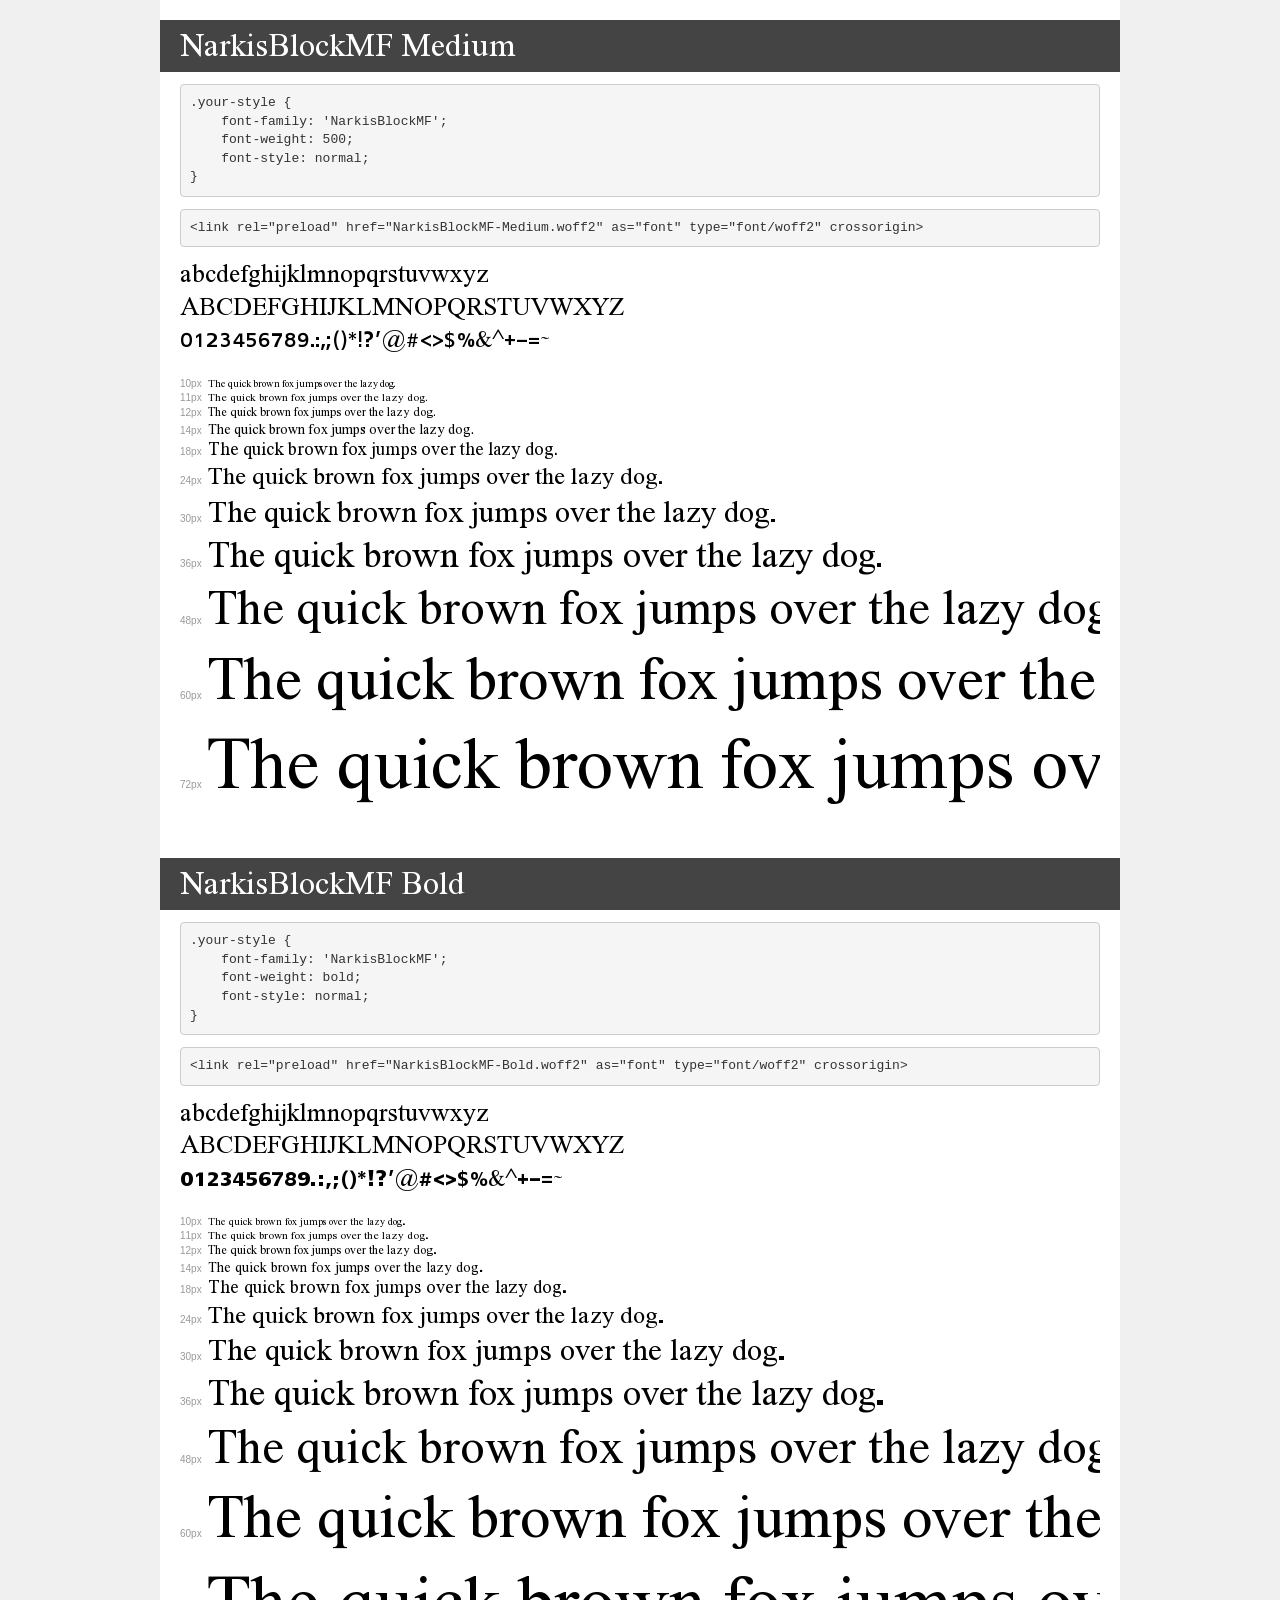
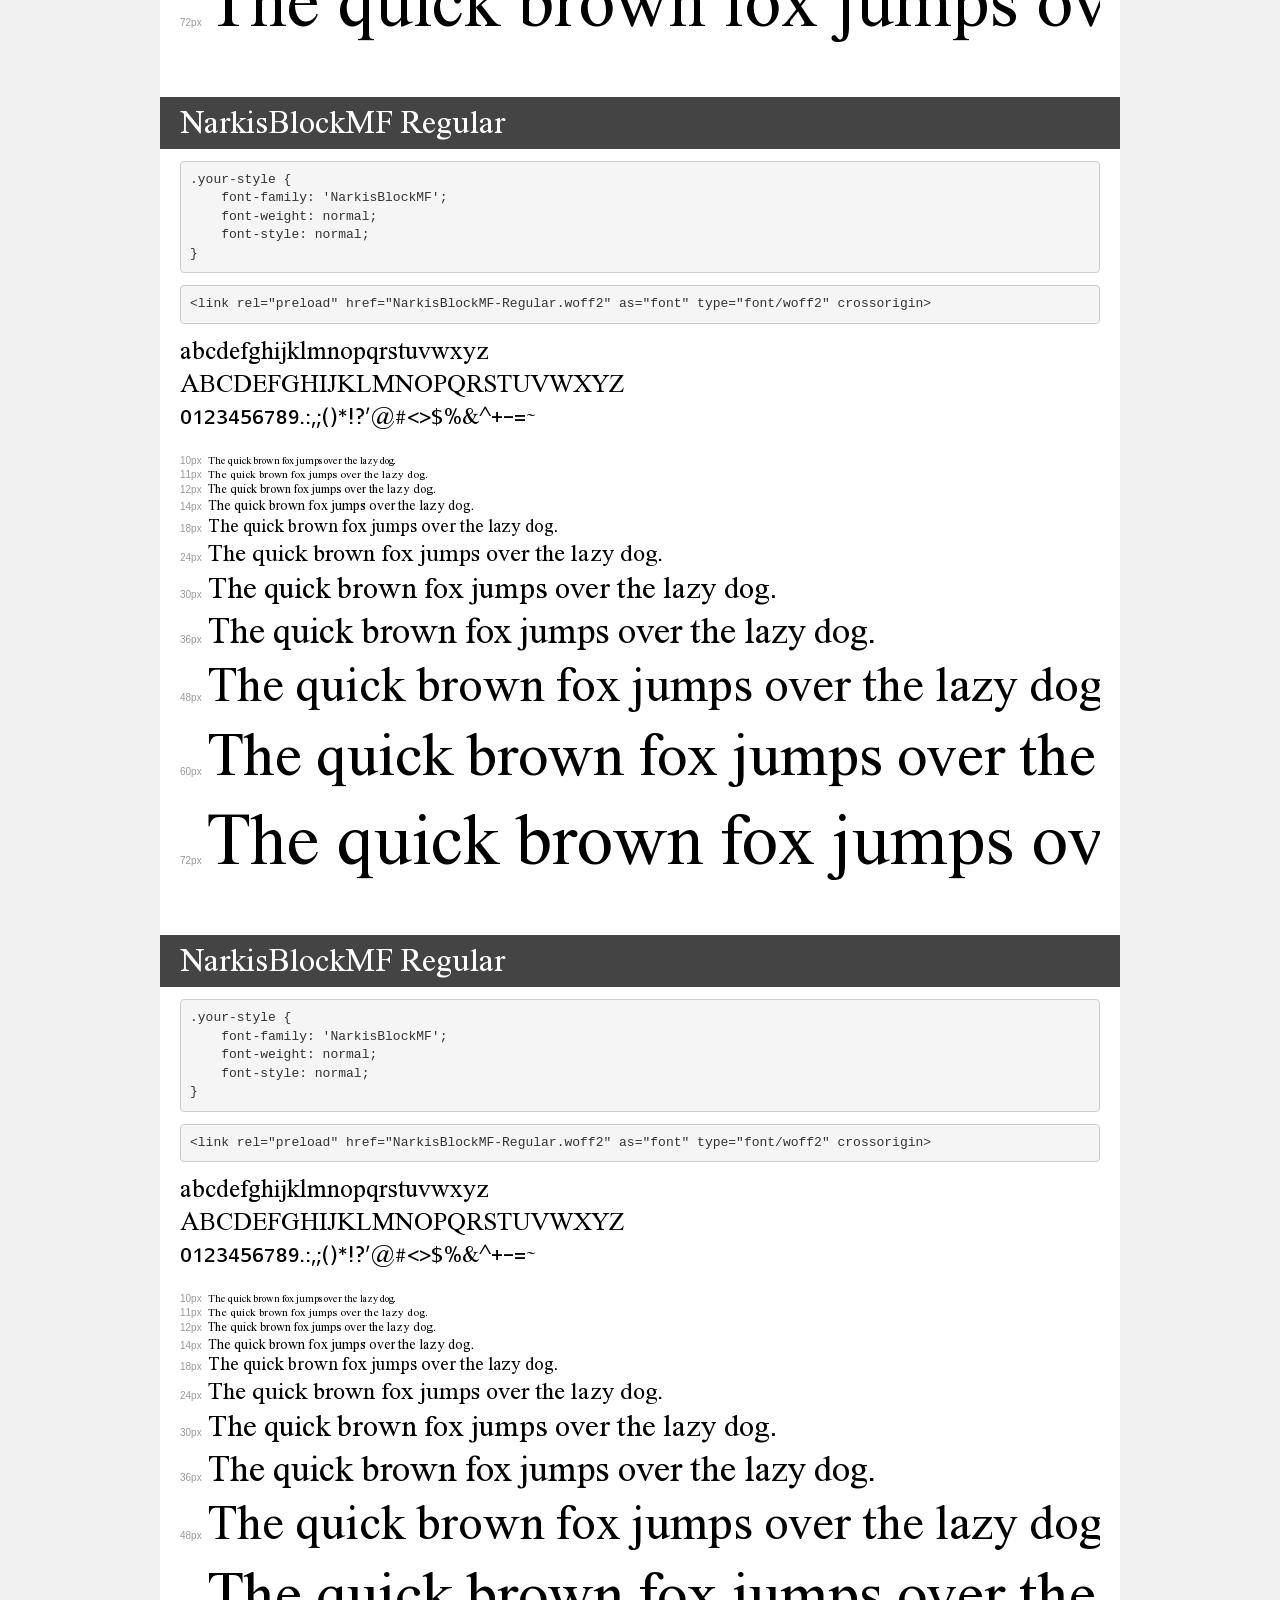
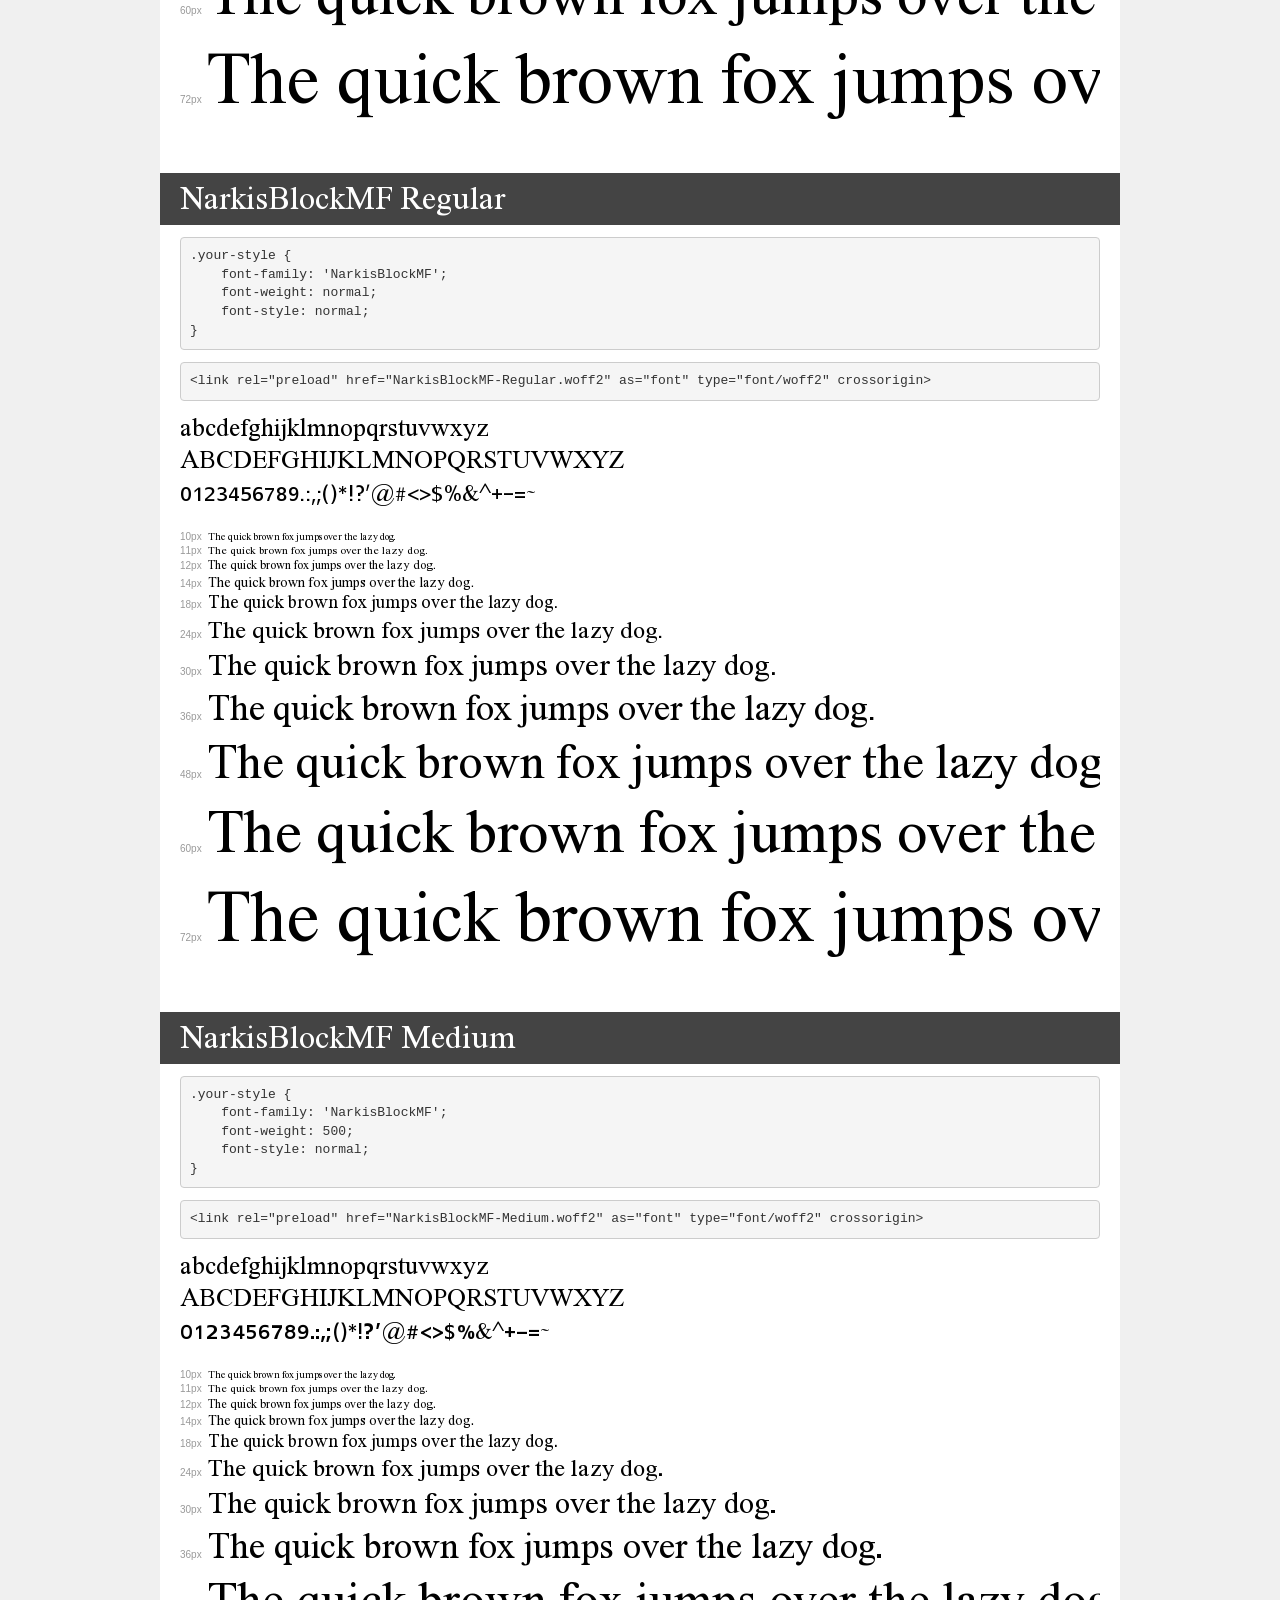
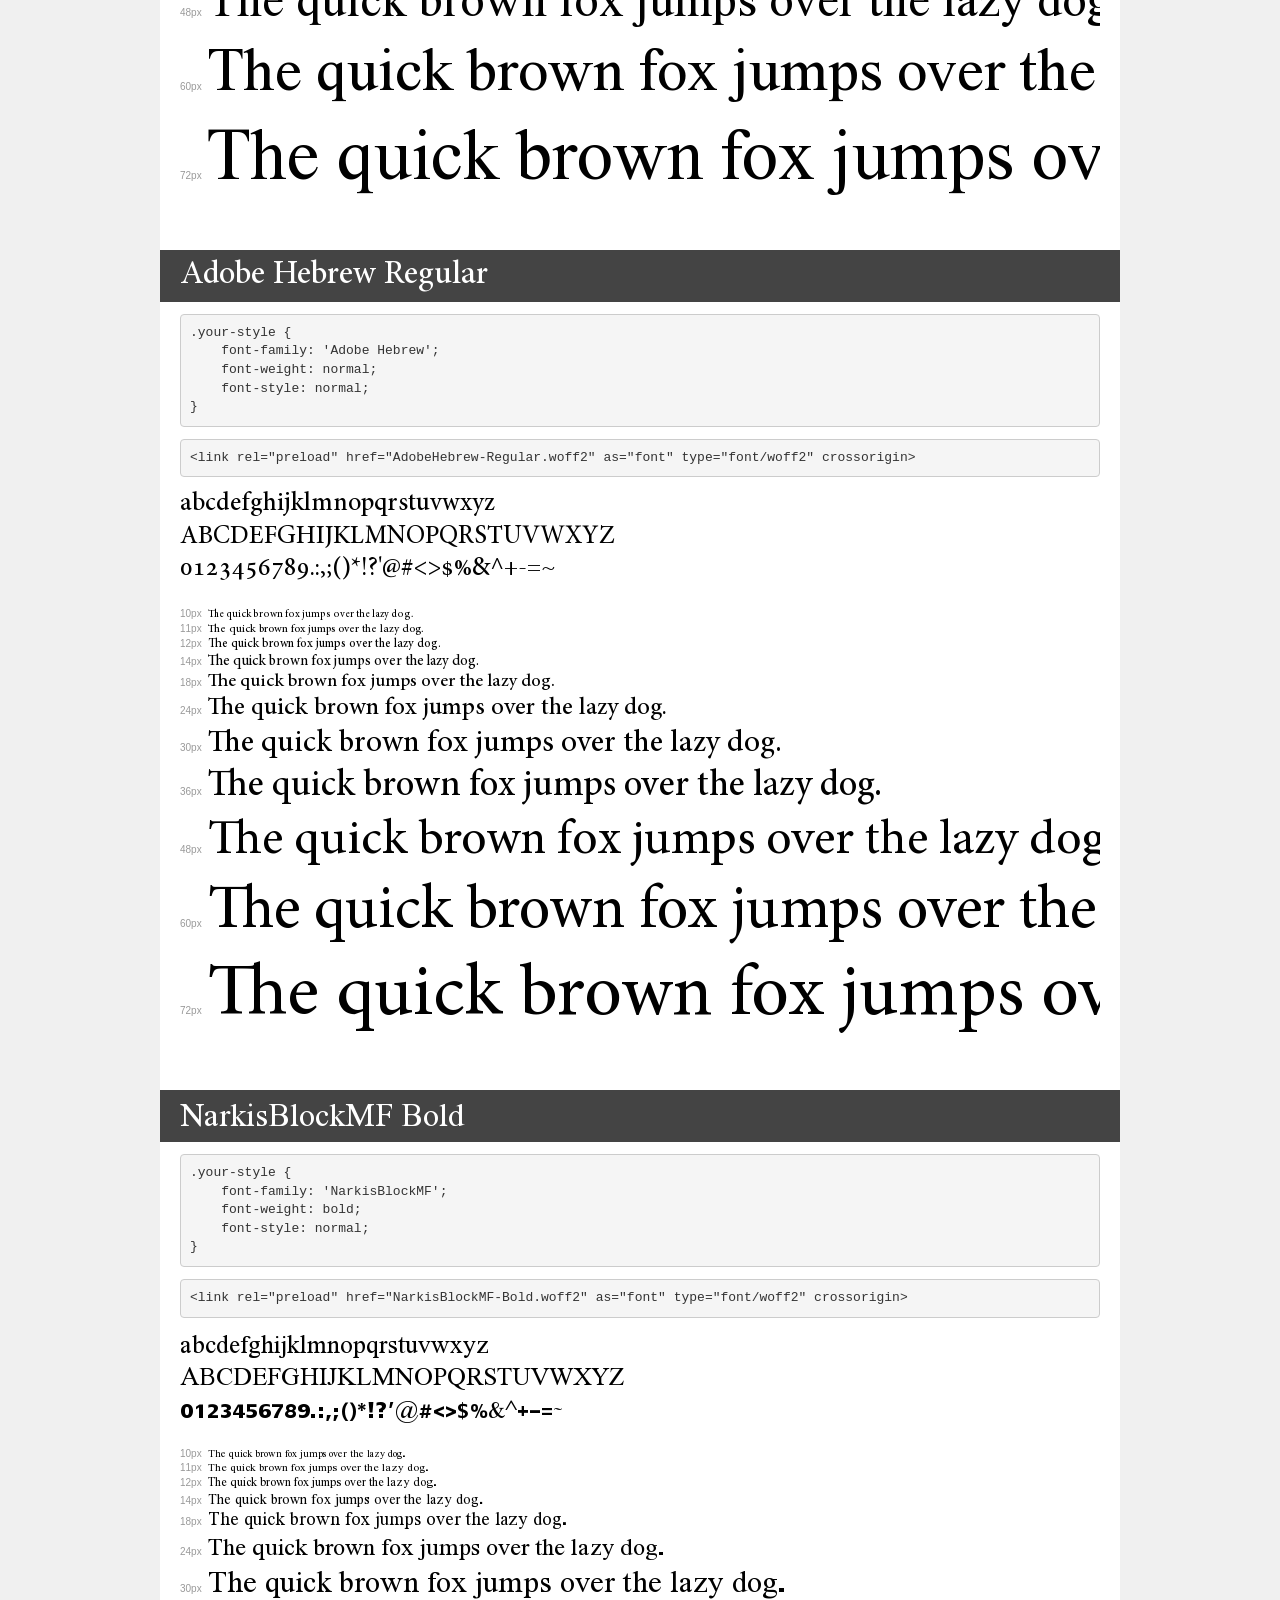
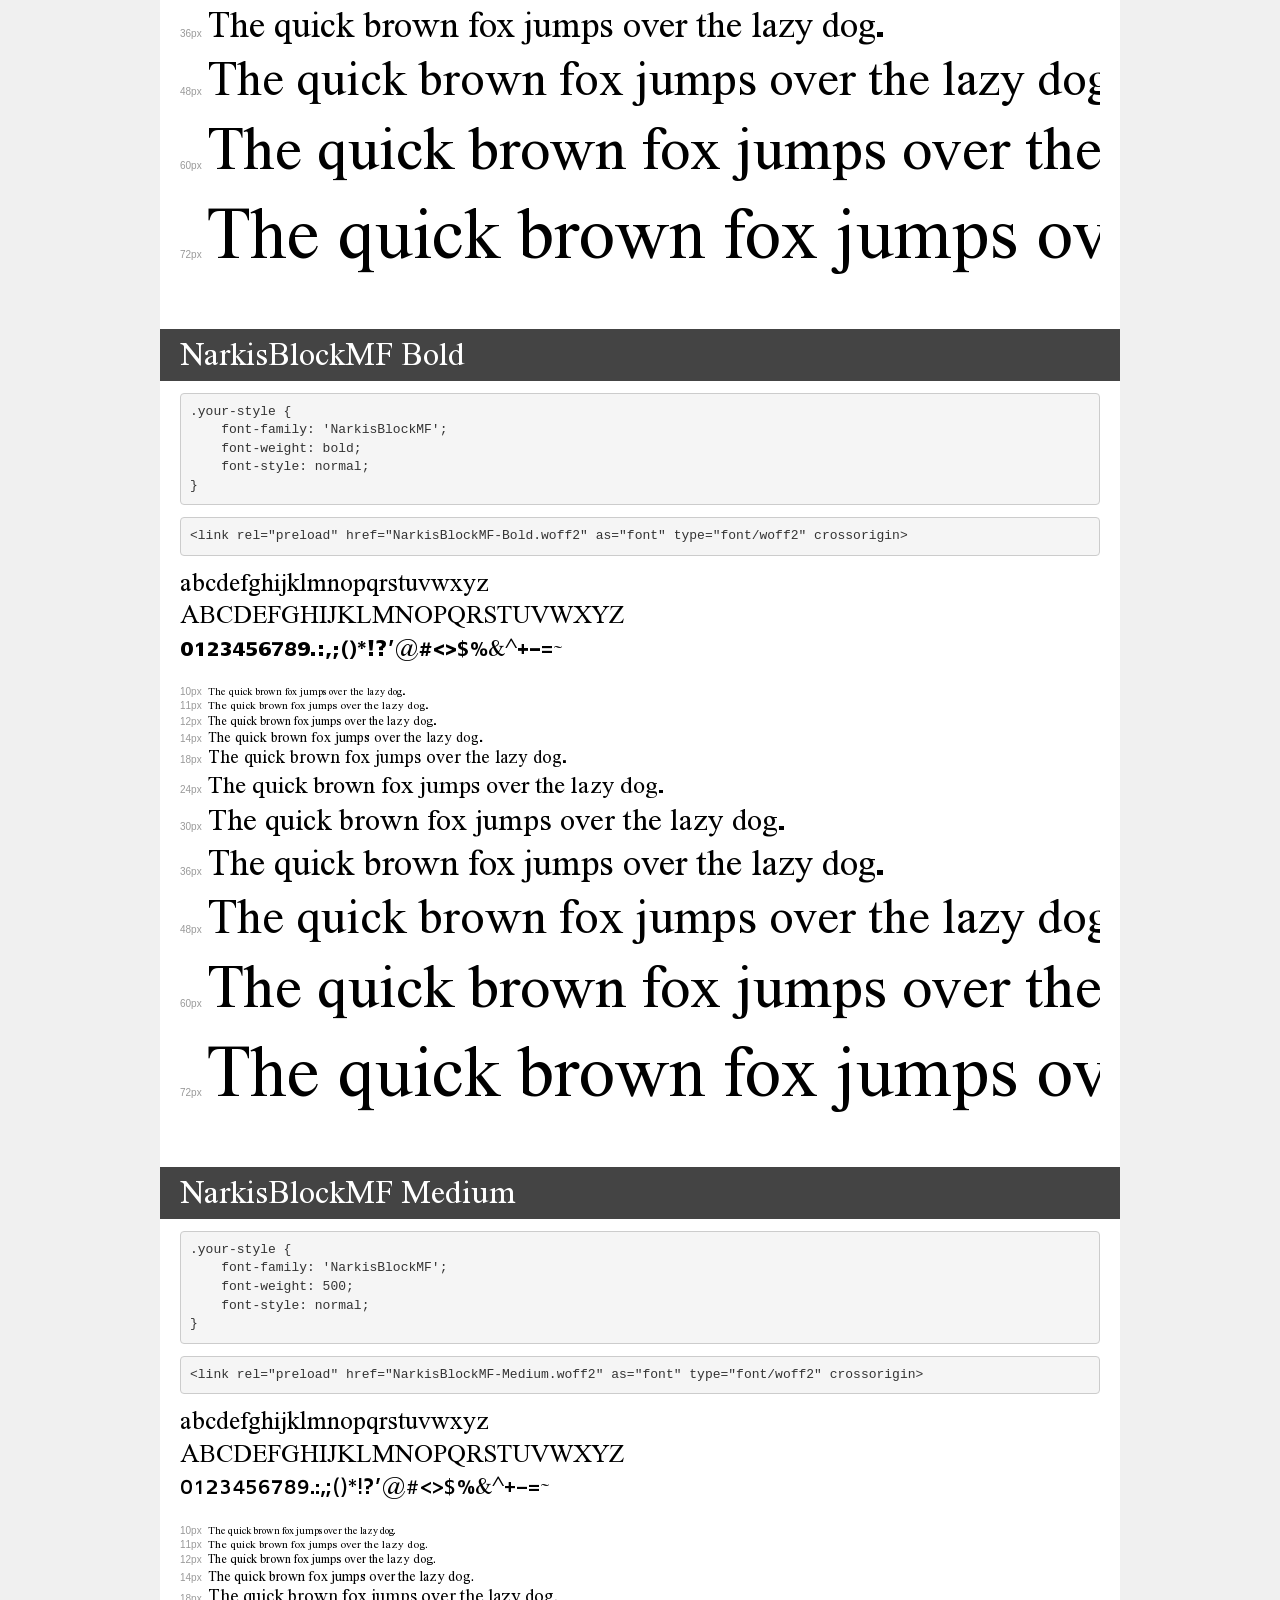
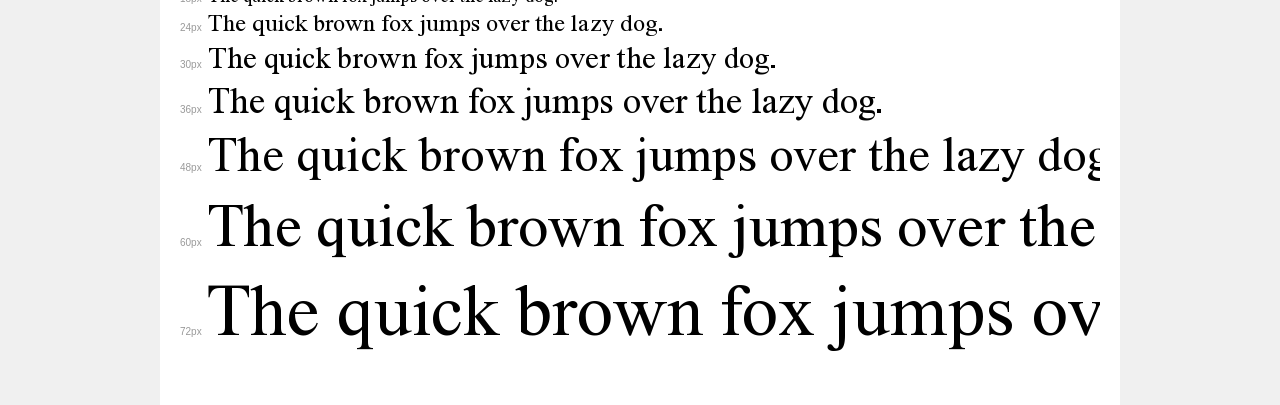
<file: fonts/demo.html>
<!DOCTYPE html>
<html lang="en">
<head>
    <meta charset="utf-8">
    <meta http-equiv="X-UA-Compatible" content="IE=edge">
    <meta name="viewport" content="width=device-width, initial-scale=1">
    <meta name="robots" content="noindex, noarchive">
    <meta name="format-detection" content="telephone=no">
    <title>Transfonter demo</title>
    <link href="stylesheet.css" rel="stylesheet">
    <style>
        /*
        http://meyerweb.com/eric/tools/css/reset/
        v2.0 | 20110126
        License: none (public domain)
        */
        html, body, div, span, applet, object, iframe,
        h1, h2, h3, h4, h5, h6, p, blockquote, pre,
        a, abbr, acronym, address, big, cite, code,
        del, dfn, em, img, ins, kbd, q, s, samp,
        small, strike, strong, sub, sup, tt, var,
        b, u, i, center,
        dl, dt, dd, ol, ul, li,
        fieldset, form, label, legend,
        table, caption, tbody, tfoot, thead, tr, th, td,
        article, aside, canvas, details, embed,
        figure, figcaption, footer, header, hgroup,
        menu, nav, output, ruby, section, summary,
        time, mark, audio, video {
            margin: 0;
            padding: 0;
            border: 0;
            font-size: 100%;
            font: inherit;
            vertical-align: baseline;
        }
        /* HTML5 display-role reset for older browsers */
        article, aside, details, figcaption, figure,
        footer, header, hgroup, menu, nav, section {
            display: block;
        }
        body {
            line-height: 1;
        }
        ol, ul {
            list-style: none;
        }
        blockquote, q {
            quotes: none;
        }
        blockquote:before, blockquote:after,
        q:before, q:after {
            content: '';
            content: none;
        }
        table {
            border-collapse: collapse;
            border-spacing: 0;
        }
        /* demo styles */
        body {
            background: #f0f0f0;
            color: #000;
        }
        .page {
            background: #fff;
            width: 920px;
            margin: 0 auto;
            padding: 20px 20px 0 20px;
            overflow: hidden;
        }
        .font-container {
            overflow-x: auto;
            overflow-y: hidden;
            margin-bottom: 40px;
            line-height: 1.3;
            white-space: nowrap;
            padding-bottom: 5px;
        }
        h1 {
            position: relative;
            background: #444;
            font-size: 32px;
            color: #fff;
            padding: 10px 20px;
            margin: 0 -20px 12px -20px;
        }
        .letters {
            font-size: 25px;
            margin-bottom: 20px;
        }
        .s10:before {
            content: '10px';
        }
        .s11:before {
            content: '11px';
        }
        .s12:before {
            content: '12px';
        }
        .s14:before {
            content: '14px';
        }
        .s18:before {
            content: '18px';
        }
        .s24:before {
            content: '24px';
        }
        .s30:before {
            content: '30px';
        }
        .s36:before {
            content: '36px';
        }
        .s48:before {
            content: '48px';
        }
        .s60:before {
            content: '60px';
        }
        .s72:before {
            content: '72px';
        }
        .s10:before, .s11:before, .s12:before, .s14:before,
        .s18:before, .s24:before, .s30:before, .s36:before,
        .s48:before, .s60:before, .s72:before {
            font-family: Arial, sans-serif;
            font-size: 10px;
            font-weight: normal;
            font-style: normal;
            color: #999;
            padding-right: 6px;
        }
        pre {
            display: block;
            padding: 9px;
            margin: 0 0 12px;
            font-family: Monaco, Menlo, Consolas, "Courier New", monospace;
            font-size: 13px;
            line-height: 1.428571429;
            color: #333;
            font-weight: normal;
            font-style: normal;
            background-color: #f5f5f5;
            border: 1px solid #ccc;
            overflow-x: auto;
            border-radius: 4px;
        }
        /* responsive */
        @media (max-width: 959px) {
            .page {
                width: auto;
                margin: 0;
            }
        }
    </style>
</head>
<body>
<div class="page">
    <div class="demo">
        <h1 style="font-family: 'NarkisBlockMF'; font-weight: 500; font-style: normal;">NarkisBlockMF Medium</h1>
        <pre title="Usage">.your-style {
    font-family: 'NarkisBlockMF';
    font-weight: 500;
    font-style: normal;
}</pre>
        <pre title="Preload (optional)">
&lt;link rel=&quot;preload&quot; href=&quot;NarkisBlockMF-Medium.woff2&quot; as=&quot;font&quot; type=&quot;font/woff2&quot; crossorigin&gt;</pre>
        <div class="font-container" style="font-family: 'NarkisBlockMF'; font-weight: 500; font-style: normal;">
            <p class="letters">
                abcdefghijklmnopqrstuvwxyz<br>
ABCDEFGHIJKLMNOPQRSTUVWXYZ<br>
                0123456789.:,;()*!?'@#&lt;&gt;$%&^+-=~
            </p>
            <p class="s10" style="font-size: 10px;">The quick brown fox jumps over the lazy dog.</p>
            <p class="s11" style="font-size: 11px;">The quick brown fox jumps over the lazy dog.</p>
            <p class="s12" style="font-size: 12px;">The quick brown fox jumps over the lazy dog.</p>
            <p class="s14" style="font-size: 14px;">The quick brown fox jumps over the lazy dog.</p>
            <p class="s18" style="font-size: 18px;">The quick brown fox jumps over the lazy dog.</p>
            <p class="s24" style="font-size: 24px;">The quick brown fox jumps over the lazy dog.</p>
            <p class="s30" style="font-size: 30px;">The quick brown fox jumps over the lazy dog.</p>
            <p class="s36" style="font-size: 36px;">The quick brown fox jumps over the lazy dog.</p>
            <p class="s48" style="font-size: 48px;">The quick brown fox jumps over the lazy dog.</p>
            <p class="s60" style="font-size: 60px;">The quick brown fox jumps over the lazy dog.</p>
            <p class="s72" style="font-size: 72px;">The quick brown fox jumps over the lazy dog.</p>
        </div>
    </div>

    <div class="demo">
        <h1 style="font-family: 'NarkisBlockMF'; font-weight: bold; font-style: normal;">NarkisBlockMF Bold</h1>
        <pre title="Usage">.your-style {
    font-family: 'NarkisBlockMF';
    font-weight: bold;
    font-style: normal;
}</pre>
        <pre title="Preload (optional)">
&lt;link rel=&quot;preload&quot; href=&quot;NarkisBlockMF-Bold.woff2&quot; as=&quot;font&quot; type=&quot;font/woff2&quot; crossorigin&gt;</pre>
        <div class="font-container" style="font-family: 'NarkisBlockMF'; font-weight: bold; font-style: normal;">
            <p class="letters">
                abcdefghijklmnopqrstuvwxyz<br>
ABCDEFGHIJKLMNOPQRSTUVWXYZ<br>
                0123456789.:,;()*!?'@#&lt;&gt;$%&^+-=~
            </p>
            <p class="s10" style="font-size: 10px;">The quick brown fox jumps over the lazy dog.</p>
            <p class="s11" style="font-size: 11px;">The quick brown fox jumps over the lazy dog.</p>
            <p class="s12" style="font-size: 12px;">The quick brown fox jumps over the lazy dog.</p>
            <p class="s14" style="font-size: 14px;">The quick brown fox jumps over the lazy dog.</p>
            <p class="s18" style="font-size: 18px;">The quick brown fox jumps over the lazy dog.</p>
            <p class="s24" style="font-size: 24px;">The quick brown fox jumps over the lazy dog.</p>
            <p class="s30" style="font-size: 30px;">The quick brown fox jumps over the lazy dog.</p>
            <p class="s36" style="font-size: 36px;">The quick brown fox jumps over the lazy dog.</p>
            <p class="s48" style="font-size: 48px;">The quick brown fox jumps over the lazy dog.</p>
            <p class="s60" style="font-size: 60px;">The quick brown fox jumps over the lazy dog.</p>
            <p class="s72" style="font-size: 72px;">The quick brown fox jumps over the lazy dog.</p>
        </div>
    </div>

    <div class="demo">
        <h1 style="font-family: 'NarkisBlockMF'; font-weight: normal; font-style: normal;">NarkisBlockMF Regular</h1>
        <pre title="Usage">.your-style {
    font-family: 'NarkisBlockMF';
    font-weight: normal;
    font-style: normal;
}</pre>
        <pre title="Preload (optional)">
&lt;link rel=&quot;preload&quot; href=&quot;NarkisBlockMF-Regular.woff2&quot; as=&quot;font&quot; type=&quot;font/woff2&quot; crossorigin&gt;</pre>
        <div class="font-container" style="font-family: 'NarkisBlockMF'; font-weight: normal; font-style: normal;">
            <p class="letters">
                abcdefghijklmnopqrstuvwxyz<br>
ABCDEFGHIJKLMNOPQRSTUVWXYZ<br>
                0123456789.:,;()*!?'@#&lt;&gt;$%&^+-=~
            </p>
            <p class="s10" style="font-size: 10px;">The quick brown fox jumps over the lazy dog.</p>
            <p class="s11" style="font-size: 11px;">The quick brown fox jumps over the lazy dog.</p>
            <p class="s12" style="font-size: 12px;">The quick brown fox jumps over the lazy dog.</p>
            <p class="s14" style="font-size: 14px;">The quick brown fox jumps over the lazy dog.</p>
            <p class="s18" style="font-size: 18px;">The quick brown fox jumps over the lazy dog.</p>
            <p class="s24" style="font-size: 24px;">The quick brown fox jumps over the lazy dog.</p>
            <p class="s30" style="font-size: 30px;">The quick brown fox jumps over the lazy dog.</p>
            <p class="s36" style="font-size: 36px;">The quick brown fox jumps over the lazy dog.</p>
            <p class="s48" style="font-size: 48px;">The quick brown fox jumps over the lazy dog.</p>
            <p class="s60" style="font-size: 60px;">The quick brown fox jumps over the lazy dog.</p>
            <p class="s72" style="font-size: 72px;">The quick brown fox jumps over the lazy dog.</p>
        </div>
    </div>

    <div class="demo">
        <h1 style="font-family: 'NarkisBlockMF'; font-weight: normal; font-style: normal;">NarkisBlockMF Regular</h1>
        <pre title="Usage">.your-style {
    font-family: 'NarkisBlockMF';
    font-weight: normal;
    font-style: normal;
}</pre>
        <pre title="Preload (optional)">
&lt;link rel=&quot;preload&quot; href=&quot;NarkisBlockMF-Regular.woff2&quot; as=&quot;font&quot; type=&quot;font/woff2&quot; crossorigin&gt;</pre>
        <div class="font-container" style="font-family: 'NarkisBlockMF'; font-weight: normal; font-style: normal;">
            <p class="letters">
                abcdefghijklmnopqrstuvwxyz<br>
ABCDEFGHIJKLMNOPQRSTUVWXYZ<br>
                0123456789.:,;()*!?'@#&lt;&gt;$%&^+-=~
            </p>
            <p class="s10" style="font-size: 10px;">The quick brown fox jumps over the lazy dog.</p>
            <p class="s11" style="font-size: 11px;">The quick brown fox jumps over the lazy dog.</p>
            <p class="s12" style="font-size: 12px;">The quick brown fox jumps over the lazy dog.</p>
            <p class="s14" style="font-size: 14px;">The quick brown fox jumps over the lazy dog.</p>
            <p class="s18" style="font-size: 18px;">The quick brown fox jumps over the lazy dog.</p>
            <p class="s24" style="font-size: 24px;">The quick brown fox jumps over the lazy dog.</p>
            <p class="s30" style="font-size: 30px;">The quick brown fox jumps over the lazy dog.</p>
            <p class="s36" style="font-size: 36px;">The quick brown fox jumps over the lazy dog.</p>
            <p class="s48" style="font-size: 48px;">The quick brown fox jumps over the lazy dog.</p>
            <p class="s60" style="font-size: 60px;">The quick brown fox jumps over the lazy dog.</p>
            <p class="s72" style="font-size: 72px;">The quick brown fox jumps over the lazy dog.</p>
        </div>
    </div>

    <div class="demo">
        <h1 style="font-family: 'NarkisBlockMF'; font-weight: normal; font-style: normal;">NarkisBlockMF Regular</h1>
        <pre title="Usage">.your-style {
    font-family: 'NarkisBlockMF';
    font-weight: normal;
    font-style: normal;
}</pre>
        <pre title="Preload (optional)">
&lt;link rel=&quot;preload&quot; href=&quot;NarkisBlockMF-Regular.woff2&quot; as=&quot;font&quot; type=&quot;font/woff2&quot; crossorigin&gt;</pre>
        <div class="font-container" style="font-family: 'NarkisBlockMF'; font-weight: normal; font-style: normal;">
            <p class="letters">
                abcdefghijklmnopqrstuvwxyz<br>
ABCDEFGHIJKLMNOPQRSTUVWXYZ<br>
                0123456789.:,;()*!?'@#&lt;&gt;$%&^+-=~
            </p>
            <p class="s10" style="font-size: 10px;">The quick brown fox jumps over the lazy dog.</p>
            <p class="s11" style="font-size: 11px;">The quick brown fox jumps over the lazy dog.</p>
            <p class="s12" style="font-size: 12px;">The quick brown fox jumps over the lazy dog.</p>
            <p class="s14" style="font-size: 14px;">The quick brown fox jumps over the lazy dog.</p>
            <p class="s18" style="font-size: 18px;">The quick brown fox jumps over the lazy dog.</p>
            <p class="s24" style="font-size: 24px;">The quick brown fox jumps over the lazy dog.</p>
            <p class="s30" style="font-size: 30px;">The quick brown fox jumps over the lazy dog.</p>
            <p class="s36" style="font-size: 36px;">The quick brown fox jumps over the lazy dog.</p>
            <p class="s48" style="font-size: 48px;">The quick brown fox jumps over the lazy dog.</p>
            <p class="s60" style="font-size: 60px;">The quick brown fox jumps over the lazy dog.</p>
            <p class="s72" style="font-size: 72px;">The quick brown fox jumps over the lazy dog.</p>
        </div>
    </div>

    <div class="demo">
        <h1 style="font-family: 'NarkisBlockMF'; font-weight: 500; font-style: normal;">NarkisBlockMF Medium</h1>
        <pre title="Usage">.your-style {
    font-family: 'NarkisBlockMF';
    font-weight: 500;
    font-style: normal;
}</pre>
        <pre title="Preload (optional)">
&lt;link rel=&quot;preload&quot; href=&quot;NarkisBlockMF-Medium.woff2&quot; as=&quot;font&quot; type=&quot;font/woff2&quot; crossorigin&gt;</pre>
        <div class="font-container" style="font-family: 'NarkisBlockMF'; font-weight: 500; font-style: normal;">
            <p class="letters">
                abcdefghijklmnopqrstuvwxyz<br>
ABCDEFGHIJKLMNOPQRSTUVWXYZ<br>
                0123456789.:,;()*!?'@#&lt;&gt;$%&^+-=~
            </p>
            <p class="s10" style="font-size: 10px;">The quick brown fox jumps over the lazy dog.</p>
            <p class="s11" style="font-size: 11px;">The quick brown fox jumps over the lazy dog.</p>
            <p class="s12" style="font-size: 12px;">The quick brown fox jumps over the lazy dog.</p>
            <p class="s14" style="font-size: 14px;">The quick brown fox jumps over the lazy dog.</p>
            <p class="s18" style="font-size: 18px;">The quick brown fox jumps over the lazy dog.</p>
            <p class="s24" style="font-size: 24px;">The quick brown fox jumps over the lazy dog.</p>
            <p class="s30" style="font-size: 30px;">The quick brown fox jumps over the lazy dog.</p>
            <p class="s36" style="font-size: 36px;">The quick brown fox jumps over the lazy dog.</p>
            <p class="s48" style="font-size: 48px;">The quick brown fox jumps over the lazy dog.</p>
            <p class="s60" style="font-size: 60px;">The quick brown fox jumps over the lazy dog.</p>
            <p class="s72" style="font-size: 72px;">The quick brown fox jumps over the lazy dog.</p>
        </div>
    </div>

    <div class="demo">
        <h1 style="font-family: 'Adobe Hebrew'; font-weight: normal; font-style: normal;">Adobe Hebrew Regular</h1>
        <pre title="Usage">.your-style {
    font-family: 'Adobe Hebrew';
    font-weight: normal;
    font-style: normal;
}</pre>
        <pre title="Preload (optional)">
&lt;link rel=&quot;preload&quot; href=&quot;AdobeHebrew-Regular.woff2&quot; as=&quot;font&quot; type=&quot;font/woff2&quot; crossorigin&gt;</pre>
        <div class="font-container" style="font-family: 'Adobe Hebrew'; font-weight: normal; font-style: normal;">
            <p class="letters">
                abcdefghijklmnopqrstuvwxyz<br>
ABCDEFGHIJKLMNOPQRSTUVWXYZ<br>
                0123456789.:,;()*!?'@#&lt;&gt;$%&^+-=~
            </p>
            <p class="s10" style="font-size: 10px;">The quick brown fox jumps over the lazy dog.</p>
            <p class="s11" style="font-size: 11px;">The quick brown fox jumps over the lazy dog.</p>
            <p class="s12" style="font-size: 12px;">The quick brown fox jumps over the lazy dog.</p>
            <p class="s14" style="font-size: 14px;">The quick brown fox jumps over the lazy dog.</p>
            <p class="s18" style="font-size: 18px;">The quick brown fox jumps over the lazy dog.</p>
            <p class="s24" style="font-size: 24px;">The quick brown fox jumps over the lazy dog.</p>
            <p class="s30" style="font-size: 30px;">The quick brown fox jumps over the lazy dog.</p>
            <p class="s36" style="font-size: 36px;">The quick brown fox jumps over the lazy dog.</p>
            <p class="s48" style="font-size: 48px;">The quick brown fox jumps over the lazy dog.</p>
            <p class="s60" style="font-size: 60px;">The quick brown fox jumps over the lazy dog.</p>
            <p class="s72" style="font-size: 72px;">The quick brown fox jumps over the lazy dog.</p>
        </div>
    </div>

    <div class="demo">
        <h1 style="font-family: 'NarkisBlockMF'; font-weight: bold; font-style: normal;">NarkisBlockMF Bold</h1>
        <pre title="Usage">.your-style {
    font-family: 'NarkisBlockMF';
    font-weight: bold;
    font-style: normal;
}</pre>
        <pre title="Preload (optional)">
&lt;link rel=&quot;preload&quot; href=&quot;NarkisBlockMF-Bold.woff2&quot; as=&quot;font&quot; type=&quot;font/woff2&quot; crossorigin&gt;</pre>
        <div class="font-container" style="font-family: 'NarkisBlockMF'; font-weight: bold; font-style: normal;">
            <p class="letters">
                abcdefghijklmnopqrstuvwxyz<br>
ABCDEFGHIJKLMNOPQRSTUVWXYZ<br>
                0123456789.:,;()*!?'@#&lt;&gt;$%&^+-=~
            </p>
            <p class="s10" style="font-size: 10px;">The quick brown fox jumps over the lazy dog.</p>
            <p class="s11" style="font-size: 11px;">The quick brown fox jumps over the lazy dog.</p>
            <p class="s12" style="font-size: 12px;">The quick brown fox jumps over the lazy dog.</p>
            <p class="s14" style="font-size: 14px;">The quick brown fox jumps over the lazy dog.</p>
            <p class="s18" style="font-size: 18px;">The quick brown fox jumps over the lazy dog.</p>
            <p class="s24" style="font-size: 24px;">The quick brown fox jumps over the lazy dog.</p>
            <p class="s30" style="font-size: 30px;">The quick brown fox jumps over the lazy dog.</p>
            <p class="s36" style="font-size: 36px;">The quick brown fox jumps over the lazy dog.</p>
            <p class="s48" style="font-size: 48px;">The quick brown fox jumps over the lazy dog.</p>
            <p class="s60" style="font-size: 60px;">The quick brown fox jumps over the lazy dog.</p>
            <p class="s72" style="font-size: 72px;">The quick brown fox jumps over the lazy dog.</p>
        </div>
    </div>

    <div class="demo">
        <h1 style="font-family: 'NarkisBlockMF'; font-weight: bold; font-style: normal;">NarkisBlockMF Bold</h1>
        <pre title="Usage">.your-style {
    font-family: 'NarkisBlockMF';
    font-weight: bold;
    font-style: normal;
}</pre>
        <pre title="Preload (optional)">
&lt;link rel=&quot;preload&quot; href=&quot;NarkisBlockMF-Bold.woff2&quot; as=&quot;font&quot; type=&quot;font/woff2&quot; crossorigin&gt;</pre>
        <div class="font-container" style="font-family: 'NarkisBlockMF'; font-weight: bold; font-style: normal;">
            <p class="letters">
                abcdefghijklmnopqrstuvwxyz<br>
ABCDEFGHIJKLMNOPQRSTUVWXYZ<br>
                0123456789.:,;()*!?'@#&lt;&gt;$%&^+-=~
            </p>
            <p class="s10" style="font-size: 10px;">The quick brown fox jumps over the lazy dog.</p>
            <p class="s11" style="font-size: 11px;">The quick brown fox jumps over the lazy dog.</p>
            <p class="s12" style="font-size: 12px;">The quick brown fox jumps over the lazy dog.</p>
            <p class="s14" style="font-size: 14px;">The quick brown fox jumps over the lazy dog.</p>
            <p class="s18" style="font-size: 18px;">The quick brown fox jumps over the lazy dog.</p>
            <p class="s24" style="font-size: 24px;">The quick brown fox jumps over the lazy dog.</p>
            <p class="s30" style="font-size: 30px;">The quick brown fox jumps over the lazy dog.</p>
            <p class="s36" style="font-size: 36px;">The quick brown fox jumps over the lazy dog.</p>
            <p class="s48" style="font-size: 48px;">The quick brown fox jumps over the lazy dog.</p>
            <p class="s60" style="font-size: 60px;">The quick brown fox jumps over the lazy dog.</p>
            <p class="s72" style="font-size: 72px;">The quick brown fox jumps over the lazy dog.</p>
        </div>
    </div>

    <div class="demo">
        <h1 style="font-family: 'NarkisBlockMF'; font-weight: 500; font-style: normal;">NarkisBlockMF Medium</h1>
        <pre title="Usage">.your-style {
    font-family: 'NarkisBlockMF';
    font-weight: 500;
    font-style: normal;
}</pre>
        <pre title="Preload (optional)">
&lt;link rel=&quot;preload&quot; href=&quot;NarkisBlockMF-Medium.woff2&quot; as=&quot;font&quot; type=&quot;font/woff2&quot; crossorigin&gt;</pre>
        <div class="font-container" style="font-family: 'NarkisBlockMF'; font-weight: 500; font-style: normal;">
            <p class="letters">
                abcdefghijklmnopqrstuvwxyz<br>
ABCDEFGHIJKLMNOPQRSTUVWXYZ<br>
                0123456789.:,;()*!?'@#&lt;&gt;$%&^+-=~
            </p>
            <p class="s10" style="font-size: 10px;">The quick brown fox jumps over the lazy dog.</p>
            <p class="s11" style="font-size: 11px;">The quick brown fox jumps over the lazy dog.</p>
            <p class="s12" style="font-size: 12px;">The quick brown fox jumps over the lazy dog.</p>
            <p class="s14" style="font-size: 14px;">The quick brown fox jumps over the lazy dog.</p>
            <p class="s18" style="font-size: 18px;">The quick brown fox jumps over the lazy dog.</p>
            <p class="s24" style="font-size: 24px;">The quick brown fox jumps over the lazy dog.</p>
            <p class="s30" style="font-size: 30px;">The quick brown fox jumps over the lazy dog.</p>
            <p class="s36" style="font-size: 36px;">The quick brown fox jumps over the lazy dog.</p>
            <p class="s48" style="font-size: 48px;">The quick brown fox jumps over the lazy dog.</p>
            <p class="s60" style="font-size: 60px;">The quick brown fox jumps over the lazy dog.</p>
            <p class="s72" style="font-size: 72px;">The quick brown fox jumps over the lazy dog.</p>
        </div>
    </div>

</div>
</body>
</html>
</file>
<file: fonts/stylesheet.css>
@font-face {
    font-family: 'NarkisBlockMF';
    src: url('NarkisBlockMF-Medium.woff2') format('woff2'),
        url('NarkisBlockMF-Medium.woff') format('woff');
    font-weight: 500;
    font-style: normal;
    font-display: swap;
}

@font-face {
    font-family: 'NarkisBlockMF';
    src: url('NarkisBlockMF-Bold.woff2') format('woff2'),
        url('NarkisBlockMF-Bold.woff') format('woff');
    font-weight: bold;
    font-style: normal;
    font-display: swap;
}

@font-face {
    font-family: 'NarkisBlockMF';
    src: url('NarkisBlockMF-Regular.woff2') format('woff2'),
        url('NarkisBlockMF-Regular.woff') format('woff');
    font-weight: normal;
    font-style: normal;
    font-display: swap;
}

@font-face {
    font-family: 'NarkisBlockMF';
    src: url('NarkisBlockMF-Regular.woff2') format('woff2'),
        url('NarkisBlockMF-Regular.woff') format('woff');
    font-weight: normal;
    font-style: normal;
    font-display: swap;
}

@font-face {
    font-family: 'NarkisBlockMF';
    src: url('NarkisBlockMF-Regular.woff2') format('woff2'),
        url('NarkisBlockMF-Regular.woff') format('woff');
    font-weight: normal;
    font-style: normal;
    font-display: swap;
}

@font-face {
    font-family: 'NarkisBlockMF';
    src: url('NarkisBlockMF-Medium.woff2') format('woff2'),
        url('NarkisBlockMF-Medium.woff') format('woff');
    font-weight: 500;
    font-style: normal;
    font-display: swap;
}

@font-face {
    font-family: 'Adobe Hebrew';
    src: url('AdobeHebrew-Regular.woff2') format('woff2'),
        url('AdobeHebrew-Regular.woff') format('woff');
    font-weight: normal;
    font-style: normal;
    font-display: swap;
}

@font-face {
    font-family: 'NarkisBlockMF';
    src: url('NarkisBlockMF-Bold.woff2') format('woff2'),
        url('NarkisBlockMF-Bold.woff') format('woff');
    font-weight: bold;
    font-style: normal;
    font-display: swap;
}

@font-face {
    font-family: 'NarkisBlockMF';
    src: url('NarkisBlockMF-Bold.woff2') format('woff2'),
        url('NarkisBlockMF-Bold.woff') format('woff');
    font-weight: bold;
    font-style: normal;
    font-display: swap;
}

@font-face {
    font-family: 'NarkisBlockMF';
    src: url('NarkisBlockMF-Medium.woff2') format('woff2'),
        url('NarkisBlockMF-Medium.woff') format('woff');
    font-weight: 500;
    font-style: normal;
    font-display: swap;
}



@font-face {
    font-family: 'Narkiss Block';
    src: url('NarkissBlock-Regular.woff2') format('woff2'),
        url('NarkissBlock-Regular.woff') format('woff');
    font-weight: normal;
    font-style: normal;
    font-display: swap;
}

@font-face {
    font-family: 'Narkiss Block';
    src: url('NarkissBlock-Regular_1.woff2') format('woff2'),
        url('NarkissBlock-Regular_1.woff') format('woff');
    font-weight: normal;
    font-style: normal;
    font-display: swap;
}
</file>
